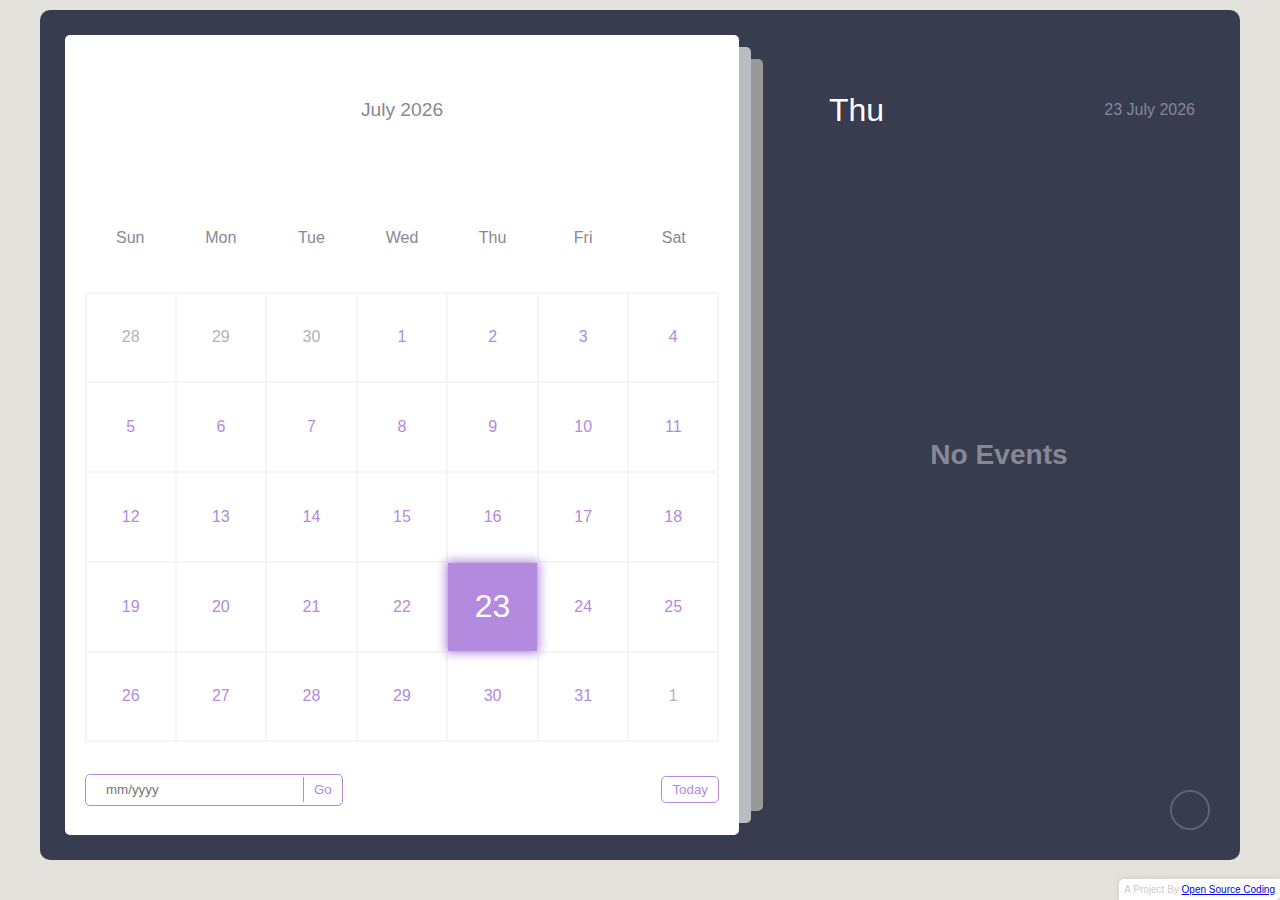
<file: Pet_Place_26-10-24-main/Pet_Place_26-10-24-main/index.html>
<!DOCTYPE html>
<html lang="en">
  <head>
    <meta charset="UTF-8" />
    <meta http-equiv="X-UA-Compatible" content="IE=edge" />
    <meta name="viewport" content="width=device-width, initial-scale=1.0" />
    <meta
      name="description"
      content="Stay organized with our user-friendly Calendar featuring events, reminders, and a customizable interface. Built with HTML, CSS, and JavaScript. Start scheduling today!"
    />
    <meta
      name="keywords"
      content="calendar, events, reminders, javascript, html, css, open source coding"
    />
    <link
      rel="stylesheet"
      href="https://cdnjs.cloudflare.com/ajax/libs/font-awesome/6.2.0/css/all.min.css"
      integrity="sha512-xh6O/CkQoPOWDdYTDqeRdPCVd1SpvCA9XXcUnZS2FmJNp1coAFzvtCN9BmamE+4aHK8yyUHUSCcJHgXloTyT2A=="
      crossorigin="anonymous"
      referrerpolicy="no-referrer"
    />
    <link rel="stylesheet" href="Calendario.css" />
    <title>Calendar with Events</title>
  </head>
  <body>
    <div class="container">
      <div class="left">
        <div class="calendar">
          <div class="month">
            <i class="fas fa-angle-left prev"></i>
            <div class="date">december 2024</div>
            <i class="fas fa-angle-right next"></i>
          </div>
          <div class="weekdays">
            <div>Sun</div>
            <div>Mon</div>
            <div>Tue</div>
            <div>Wed</div>
            <div>Thu</div>
            <div>Fri</div>
            <div>Sat</div>
          </div>
          <div class="days"></div>
          <div class="goto-today">
            <div class="goto">
              <input type="text" placeholder="mm/yyyy" class="date-input" />
              <button class="goto-btn">Go</button>
            </div>
            <button class="today-btn">Today</button>
          </div>
        </div>
      </div>
      <div class="right">
        <div class="today-date">
          <div class="event-day">wed</div>
          <div class="event-date">12th december 2022</div>
        </div>
        <div class="events"></div>
        <div class="add-event-wrapper">
          <div class="add-event-header">
            <div class="title">Add Event</div>
            <i class="fas fa-times close"></i>
          </div>
          <div class="add-event-body">
            <div class="add-event-input">
              <input type="text" placeholder="Event Name" class="event-name" />
            </div>
            <div class="add-event-input">
              <input
                type="text"
                placeholder="Event Time From"
                class="event-time-from"
              />
            </div>
            <div class="add-event-input">
              <input
                type="text"
                placeholder="Event Time To"
                class="event-time-to"
              />
            </div>
          </div>
          <div class="add-event-footer">
            <button class="add-event-btn">Add Event</button>
          </div>
        </div>
      </div>
      <button class="add-event">
        <i class="fas fa-plus"></i>
      </button>
    </div>
    <script src="script.js"></script>
  </body>
</html>
</file>
<file: Pet_Place_26-10-24-main/Pet_Place_26-10-24-main/Calendario.css>
:root {
  --primary-clr: #b38add;
}
* {
  margin: 0;
  padding: 0;
  box-sizing: border-box;
  font-family: "Poppins", sans-serif;
}
/*  scroll bar */
::-webkit-scrollbar {
  width: 5px;
}
::-webkit-scrollbar-track {
  background: #f5f5f5;
  border-radius: 50px;
}
::-webkit-scrollbar-thumb {
  background: var(--primary-clr);
  border-radius: 50px;
}

body {
  position: relative;
  min-height: 100vh;
  display: flex;
  align-items: center;
  justify-content: center;
  padding-bottom: 30px;
  background-color: #e2e1dc;
}
.container {
  position: relative;
  width: 1200px;
  min-height: 850px;
  margin: 0 auto;
  padding: 5px;
  color: #fff;
  display: flex;

  border-radius: 10px;
  background-color: #373c4f;
}
.left {
  width: 60%;
  padding: 20px;
}
.calendar {
  position: relative;
  width: 100%;
  height: 100%;
  display: flex;
  flex-direction: column;
  flex-wrap: wrap;
  justify-content: space-between;
  color: #878895;
  border-radius: 5px;
  background-color: #fff;
}
/* set after behind the main element */
.calendar::before,
.calendar::after {
  content: "";
  position: absolute;
  top: 50%;
  left: 100%;
  width: 12px;
  height: 97%;
  border-radius: 0 5px 5px 0;
  background-color: #d3d4d6d7;
  transform: translateY(-50%);
}
.calendar::before {
  height: 94%;
  left: calc(100% + 12px);
  background-color: rgb(153, 153, 153);
}
.calendar .month {
  width: 100%;
  height: 150px;
  display: flex;
  align-items: center;
  justify-content: space-between;
  padding: 0 50px;
  font-size: 1.2rem;
  font-weight: 500;
  text-transform: capitalize;
}
.calendar .month .prev,
.calendar .month .next {
  cursor: pointer;
}
.calendar .month .prev:hover,
.calendar .month .next:hover {
  color: var(--primary-clr);
}
.calendar .weekdays {
  width: 100%;
  height: 100px;
  display: flex;
  align-items: center;
  justify-content: space-between;
  padding: 0 20px;
  font-size: 1rem;
  font-weight: 500;
  text-transform: capitalize;
}
.weekdays div {
  width: 14.28%;
  height: 100%;
  display: flex;
  align-items: center;
  justify-content: center;
}
.calendar .days {
  width: 100%;
  display: flex;
  flex-wrap: wrap;
  justify-content: space-between;
  padding: 0 20px;
  font-size: 1rem;
  font-weight: 500;
  margin-bottom: 20px;
}
.calendar .days .day {
  width: 14.28%;
  height: 90px;
  display: flex;
  align-items: center;
  justify-content: center;
  cursor: pointer;
  color: var(--primary-clr);
  border: 1px solid #f5f5f5;
}
.calendar .days .day:nth-child(7n + 1) {
  border-left: 2px solid #f5f5f5;
}
.calendar .days .day:nth-child(7n) {
  border-right: 2px solid #f5f5f5;
}
.calendar .days .day:nth-child(-n + 7) {
  border-top: 2px solid #f5f5f5;
}
.calendar .days .day:nth-child(n + 29) {
  border-bottom: 2px solid #f5f5f5;
}

.calendar .days .day:not(.prev-date, .next-date):hover {
  color: #fff;
  background-color: var(--primary-clr);
}
.calendar .days .prev-date,
.calendar .days .next-date {
  color: #b3b3b3;
}
.calendar .days .active {
  position: relative;
  font-size: 2rem;
  color: #fff;
  background-color: var(--primary-clr);
}
.calendar .days .active::before {
  content: "";
  position: absolute;
  top: 0;
  left: 0;
  width: 100%;
  height: 100%;
  box-shadow: 0 0 10px 2px var(--primary-clr);
}
.calendar .days .today {
  font-size: 2rem;
}
.calendar .days .event {
  position: relative;
}
.calendar .days .event::after {
  content: "";
  position: absolute;
  bottom: 10%;
  left: 50%;
  width: 75%;
  height: 6px;
  border-radius: 30px;
  transform: translateX(-50%);
  background-color: var(--primary-clr);
}
.calendar .days .day:hover.event::after {
  background-color: #fff;
}
.calendar .days .active.event::after {
  background-color: #fff;
  bottom: 20%;
}
.calendar .days .active.event {
  padding-bottom: 10px;
}
.calendar .goto-today {
  width: 100%;
  height: 50px;
  display: flex;
  align-items: center;
  justify-content: space-between;
  gap: 5px;
  padding: 0 20px;
  margin-bottom: 20px;
  color: var(--primary-clr);
}
.calendar .goto-today .goto {
  display: flex;
  align-items: center;
  border-radius: 5px;
  overflow: hidden;
  border: 1px solid var(--primary-clr);
}
.calendar .goto-today .goto input {
  width: 100%;
  height: 30px;
  outline: none;
  border: none;
  border-radius: 5px;
  padding: 0 20px;
  color: var(--primary-clr);
  border-radius: 5px;
}
.calendar .goto-today button {
  padding: 5px 10px;
  border: 1px solid var(--primary-clr);
  border-radius: 5px;
  background-color: transparent;
  cursor: pointer;
  color: var(--primary-clr);
}
.calendar .goto-today button:hover {
  color: #fff;
  background-color: var(--primary-clr);
}
.calendar .goto-today .goto button {
  border: none;
  border-left: 1px solid var(--primary-clr);
  border-radius: 0;
}
.container .right {
  position: relative;
  width: 40%;
  min-height: 100%;
  padding: 20px 0;
}

.right .today-date {
  width: 100%;
  height: 50px;
  display: flex;
  flex-wrap: wrap;
  gap: 10px;
  align-items: center;
  justify-content: space-between;
  padding: 0 40px;
  padding-left: 70px;
  margin-top: 50px;
  margin-bottom: 20px;
  text-transform: capitalize;
}
.right .today-date .event-day {
  font-size: 2rem;
  font-weight: 500;
}
.right .today-date .event-date {
  font-size: 1rem;
  font-weight: 400;
  color: #878895;
}
.events {
  width: 100%;
  height: 100%;
  max-height: 600px;
  overflow-x: hidden;
  overflow-y: auto;
  display: flex;
  flex-direction: column;
  padding-left: 4px;
}
.events .event {
  position: relative;
  width: 95%;
  min-height: 70px;
  display: flex;
  justify-content: center;
  flex-direction: column;
  gap: 5px;
  padding: 0 20px;
  padding-left: 50px;
  color: #fff;
  background: linear-gradient(90deg, #3f4458, transparent);
  cursor: pointer;
}
/* even event */
.events .event:nth-child(even) {
  background: transparent;
}
.events .event:hover {
  background: linear-gradient(90deg, var(--primary-clr), transparent);
}
.events .event .title {
  display: flex;
  align-items: center;
  pointer-events: none;
}
.events .event .title .event-title {
  font-size: 1rem;
  font-weight: 400;
  margin-left: 20px;
}
.events .event i {
  color: var(--primary-clr);
  font-size: 0.5rem;
}
.events .event:hover i {
  color: #fff;
}
.events .event .event-time {
  font-size: 0.8rem;
  font-weight: 400;
  color: #878895;
  margin-left: 15px;
  pointer-events: none;
}
.events .event:hover .event-time {
  color: #fff;
}
/* add tick in event after */
.events .event::after {
  content: "✓";
  position: absolute;
  top: 50%;
  right: 0;
  font-size: 3rem;
  line-height: 1;
  display: none;
  align-items: center;
  justify-content: center;
  opacity: 0.3;
  color: var(--primary-clr);
  transform: translateY(-50%);
}
.events .event:hover::after {
  display: flex;
}
.add-event {
  position: absolute;
  bottom: 30px;
  right: 30px;
  width: 40px;
  height: 40px;
  display: flex;
  align-items: center;
  justify-content: center;
  font-size: 1rem;
  color: #878895;
  border: 2px solid #878895;
  opacity: 0.5;
  border-radius: 50%;
  background-color: transparent;
  cursor: pointer;
}
.add-event:hover {
  opacity: 1;
}
.add-event i {
  pointer-events: none;
}
.events .no-event {
  width: 100%;
  height: 100%;
  display: flex;
  align-items: center;
  justify-content: center;
  font-size: 1.5rem;
  font-weight: 500;
  color: #878895;
}
.add-event-wrapper {
  position: absolute;
  bottom: 100px;
  left: 50%;
  width: 90%;
  max-height: 0;
  overflow: hidden;
  border-radius: 5px;
  background-color: #fff;
  transform: translateX(-50%);
  transition: max-height 0.5s ease;
}
.add-event-wrapper.active {
  max-height: 300px;
}
.add-event-header {
  width: 100%;
  height: 50px;
  display: flex;
  align-items: center;
  justify-content: space-between;
  padding: 0 20px;
  color: #373c4f;
  border-bottom: 1px solid #f5f5f5;
}
.add-event-header .close {
  font-size: 1.5rem;
  cursor: pointer;
}
.add-event-header .close:hover {
  color: var(--primary-clr);
}
.add-event-header .title {
  font-size: 1.2rem;
  font-weight: 500;
}
.add-event-body {
  width: 100%;
  height: 100%;
  display: flex;
  flex-direction: column;
  gap: 5px;
  padding: 20px;
}
.add-event-body .add-event-input {
  width: 100%;
  height: 40px;
  display: flex;
  align-items: center;
  justify-content: space-between;
  gap: 10px;
}
.add-event-body .add-event-input input {
  width: 100%;
  height: 100%;
  outline: none;
  border: none;
  border-bottom: 1px solid #f5f5f5;
  padding: 0 10px;
  font-size: 1rem;
  font-weight: 400;
  color: #373c4f;
}
.add-event-body .add-event-input input::placeholder {
  color: #a5a5a5;
}
.add-event-body .add-event-input input:focus {
  border-bottom: 1px solid var(--primary-clr);
}
.add-event-body .add-event-input input:focus::placeholder {
  color: var(--primary-clr);
}
.add-event-footer {
  display: flex;
  align-items: center;
  justify-content: center;
  padding: 20px;
}
.add-event-footer .add-event-btn {
  height: 40px;
  font-size: 1rem;
  font-weight: 500;
  outline: none;
  border: none;
  color: #fff;
  background-color: var(--primary-clr);
  border-radius: 5px;
  cursor: pointer;
  padding: 5px 10px;
  border: 1px solid var(--primary-clr);
}
.add-event-footer .add-event-btn:hover {
  background-color: transparent;
  color: var(--primary-clr);
}

/* media queries */

@media screen and (max-width: 1000px) {
  body {
    align-items: flex-start;
    justify-content: flex-start;
  }
  .container {
    min-height: 100vh;
    flex-direction: column;
    border-radius: 0;
  }
  .container .left {
    width: 100%;
    height: 100%;
    padding: 20px 0;
  }
  .container .right {
    width: 100%;
    height: 100%;
    padding: 20px 0;
  }
  .calendar::before,
  .calendar::after {
    top: 100%;
    left: 50%;
    width: 97%;
    height: 12px;
    border-radius: 0 0 5px 5px;
    transform: translateX(-50%);
  }
  .calendar::before {
    width: 94%;
    top: calc(100% + 12px);
  }
  .events {
    padding-bottom: 340px;
  }
  .add-event-wrapper {
    bottom: 100px;
  }
}
@media screen and (max-width: 500px) {
  .calendar .month {
    height: 75px;
  }
  .calendar .weekdays {
    height: 50px;
  }
  .calendar .days .day {
    height: 40px;
    font-size: 0.8rem;
  }
  .calendar .days .day.active,
  .calendar .days .day.today {
    font-size: 1rem;
  }
  .right .today-date {
    padding: 20px;
  }
}

.credits {
  position: absolute;
  bottom: 0;
  left: 0;
  right: 0;
  text-align: center;
  padding: 10px;
  font-size: 12px;
  color: #fff;
  background-color: #b38add;
}
.credits a {
  color: #fff;
  text-decoration: none;
  font-weight: 600;
}
.credits a:hover {
  text-decoration: underline;
}


/*nav*/
</file>
